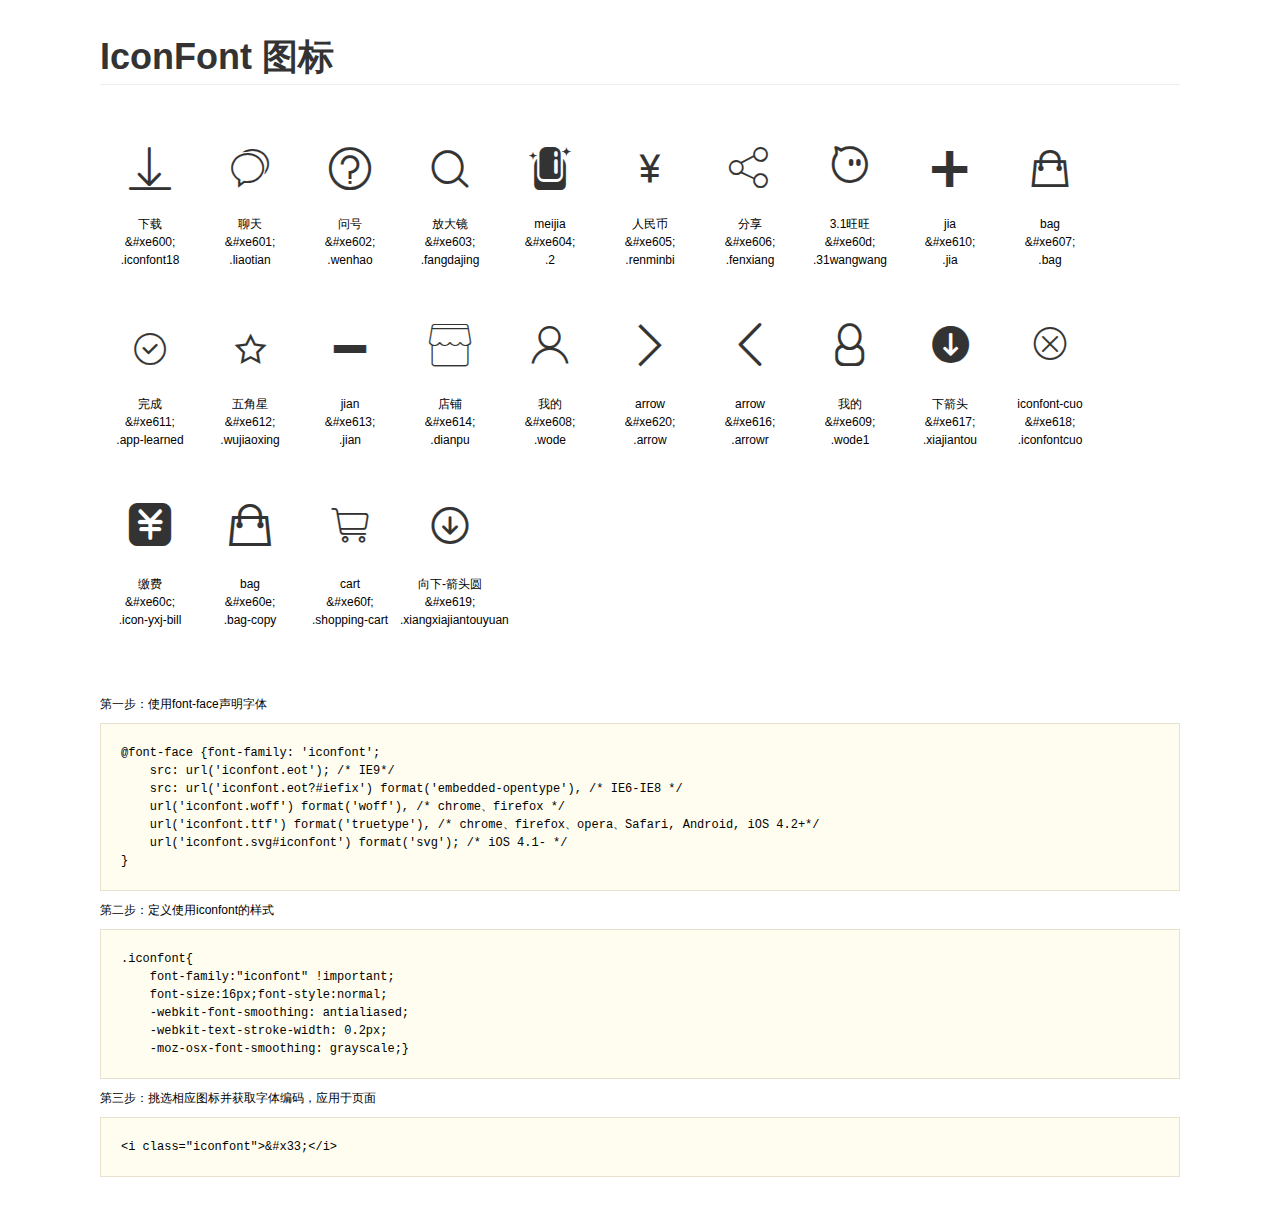
<file: images/iconfont/demo.html>
<!DOCTYPE html>
<html>
<head>
    <meta charset="utf-8"/>
    <title>IconFont</title>
    <link rel="stylesheet" href="demo.css">
    <link rel="stylesheet" href="iconfont.css">
</head>
<body>
    <div class="main">
        <h1>IconFont 图标</h1>
        <ul class="icon_lists clear">
            
                <li>
                <i class="icon iconfont">&#xe600;</i>
                    <div class="name">下载</div>
                    <div class="code">&amp;#xe600;</div>
                    <div class="fontclass">.iconfont18</div>
                </li>
            
                <li>
                <i class="icon iconfont">&#xe601;</i>
                    <div class="name">聊天</div>
                    <div class="code">&amp;#xe601;</div>
                    <div class="fontclass">.liaotian</div>
                </li>
            
                <li>
                <i class="icon iconfont">&#xe602;</i>
                    <div class="name">问号</div>
                    <div class="code">&amp;#xe602;</div>
                    <div class="fontclass">.wenhao</div>
                </li>
            
                <li>
                <i class="icon iconfont">&#xe603;</i>
                    <div class="name">放大镜</div>
                    <div class="code">&amp;#xe603;</div>
                    <div class="fontclass">.fangdajing</div>
                </li>
            
                <li>
                <i class="icon iconfont">&#xe604;</i>
                    <div class="name">meijia</div>
                    <div class="code">&amp;#xe604;</div>
                    <div class="fontclass">.2</div>
                </li>
            
                <li>
                <i class="icon iconfont">&#xe605;</i>
                    <div class="name">人民币</div>
                    <div class="code">&amp;#xe605;</div>
                    <div class="fontclass">.renminbi</div>
                </li>
            
                <li>
                <i class="icon iconfont">&#xe606;</i>
                    <div class="name">分享</div>
                    <div class="code">&amp;#xe606;</div>
                    <div class="fontclass">.fenxiang</div>
                </li>
            
                <li>
                <i class="icon iconfont">&#xe60d;</i>
                    <div class="name">3.1旺旺</div>
                    <div class="code">&amp;#xe60d;</div>
                    <div class="fontclass">.31wangwang</div>
                </li>
            
                <li>
                <i class="icon iconfont">&#xe610;</i>
                    <div class="name">jia</div>
                    <div class="code">&amp;#xe610;</div>
                    <div class="fontclass">.jia</div>
                </li>
            
                <li>
                <i class="icon iconfont">&#xe607;</i>
                    <div class="name">bag</div>
                    <div class="code">&amp;#xe607;</div>
                    <div class="fontclass">.bag</div>
                </li>
            
                <li>
                <i class="icon iconfont">&#xe611;</i>
                    <div class="name">完成</div>
                    <div class="code">&amp;#xe611;</div>
                    <div class="fontclass">.app-learned</div>
                </li>
            
                <li>
                <i class="icon iconfont">&#xe612;</i>
                    <div class="name">五角星</div>
                    <div class="code">&amp;#xe612;</div>
                    <div class="fontclass">.wujiaoxing</div>
                </li>
            
                <li>
                <i class="icon iconfont">&#xe613;</i>
                    <div class="name">jian</div>
                    <div class="code">&amp;#xe613;</div>
                    <div class="fontclass">.jian</div>
                </li>
            
                <li>
                <i class="icon iconfont">&#xe614;</i>
                    <div class="name">店铺</div>
                    <div class="code">&amp;#xe614;</div>
                    <div class="fontclass">.dianpu</div>
                </li>
            
                <li>
                <i class="icon iconfont">&#xe608;</i>
                    <div class="name">我的</div>
                    <div class="code">&amp;#xe608;</div>
                    <div class="fontclass">.wode</div>
                </li>
            
                <li>
                <i class="icon iconfont">&#xe620;</i>
                    <div class="name">arrow</div>
                    <div class="code">&amp;#xe620;</div>
                    <div class="fontclass">.arrow</div>
                </li>
            
                <li>
                <i class="icon iconfont">&#xe616;</i>
                    <div class="name">arrow</div>
                    <div class="code">&amp;#xe616;</div>
                    <div class="fontclass">.arrowr</div>
                </li>
            
                <li>
                <i class="icon iconfont">&#xe609;</i>
                    <div class="name">我的</div>
                    <div class="code">&amp;#xe609;</div>
                    <div class="fontclass">.wode1</div>
                </li>
            
                <li>
                <i class="icon iconfont">&#xe617;</i>
                    <div class="name">下箭头</div>
                    <div class="code">&amp;#xe617;</div>
                    <div class="fontclass">.xiajiantou</div>
                </li>
            
                <li>
                <i class="icon iconfont">&#xe618;</i>
                    <div class="name">iconfont-cuo</div>
                    <div class="code">&amp;#xe618;</div>
                    <div class="fontclass">.iconfontcuo</div>
                </li>
            
                <li>
                <i class="icon iconfont">&#xe60c;</i>
                    <div class="name">缴费</div>
                    <div class="code">&amp;#xe60c;</div>
                    <div class="fontclass">.icon-yxj-bill</div>
                </li>
            
                <li>
                <i class="icon iconfont">&#xe60e;</i>
                    <div class="name">bag</div>
                    <div class="code">&amp;#xe60e;</div>
                    <div class="fontclass">.bag-copy</div>
                </li>
            
                <li>
                <i class="icon iconfont">&#xe60f;</i>
                    <div class="name">cart</div>
                    <div class="code">&amp;#xe60f;</div>
                    <div class="fontclass">.shopping-cart</div>
                </li>
            
                <li>
                <i class="icon iconfont">&#xe619;</i>
                    <div class="name">向下-箭头圆</div>
                    <div class="code">&amp;#xe619;</div>
                    <div class="fontclass">.xiangxiajiantouyuan</div>
                </li>
            
        </ul>


        <div class="helps">
            第一步：使用font-face声明字体
            <pre>
@font-face {font-family: 'iconfont';
    src: url('iconfont.eot'); /* IE9*/
    src: url('iconfont.eot?#iefix') format('embedded-opentype'), /* IE6-IE8 */
    url('iconfont.woff') format('woff'), /* chrome、firefox */
    url('iconfont.ttf') format('truetype'), /* chrome、firefox、opera、Safari, Android, iOS 4.2+*/
    url('iconfont.svg#iconfont') format('svg'); /* iOS 4.1- */
}
</pre>
第二步：定义使用iconfont的样式
            <pre>
.iconfont{
    font-family:"iconfont" !important;
    font-size:16px;font-style:normal;
    -webkit-font-smoothing: antialiased;
    -webkit-text-stroke-width: 0.2px;
    -moz-osx-font-smoothing: grayscale;}
</pre>
第三步：挑选相应图标并获取字体编码，应用于页面
<pre>
&lt;i class="iconfont"&gt;&amp;#x33;&lt;/i&gt;
</pre>
        </div>

    </div>
</body>
</html>
</file>
<file: images/iconfont/iconfont.css>
@font-face {font-family: "iconfont";
  src: url('iconfont.eot?t=1467023312'); /* IE9*/
  src: url('iconfont.eot?t=1467023312#iefix') format('embedded-opentype'), /* IE6-IE8 */
  url('iconfont.woff?t=1467023312') format('woff'), /* chrome, firefox */
  url('iconfont.ttf?t=1467023312') format('truetype'), /* chrome, firefox, opera, Safari, Android, iOS 4.2+*/
  url('iconfont.svg?t=1467023312#iconfont') format('svg'); /* iOS 4.1- */
}

.iconfont {
  font-family:"iconfont" !important;
  font-size:16px;
  font-style:normal;
  -webkit-font-smoothing: antialiased;
  -webkit-text-stroke-width: 0.2px;
  -moz-osx-font-smoothing: grayscale;
}
.icon-iconfont18:before { content: "\e600"; }
.icon-liaotian:before { content: "\e601"; }
.icon-wenhao:before { content: "\e602"; }
.icon-fangdajing:before { content: "\e603"; }
.icon-2:before { content: "\e604"; }
.icon-renminbi:before { content: "\e605"; }
.icon-fenxiang:before { content: "\e606"; }
.icon-31wangwang:before { content: "\e60d"; }
.icon-jia:before { content: "\e610"; }
.icon-bag:before { content: "\e607"; }
.icon-app-learned:before { content: "\e611"; }
.icon-wujiaoxing:before { content: "\e612"; }
.icon-jian:before { content: "\e613"; }
.icon-dianpu:before { content: "\e614"; }
.icon-wode:before { content: "\e608"; }
.icon-arrow:before { content: "\e620"; }
.icon-arrowr:before { content: "\e616"; }
.icon-wode1:before { content: "\e609"; }
.icon-xiajiantou:before { content: "\e617"; }
.icon-iconfontcuo:before { content: "\e618"; }
.icon-icon-yxj-bill:before { content: "\e60c"; }
.icon-bag-copy:before { content: "\e60e"; }
.icon-shopping-cart:before { content: "\e60f"; }
.icon-xiangxiajiantouyuan:before { content: "\e619"; }
</file>
<file: images/iconfont/demo.css>
*{margin: 0;padding: 0;list-style: none;}
/*
KISSY CSS Reset
理念：1. reset 的目的不是清除浏览器的默认样式，这仅是部分工作。清除和重置是紧密不可分的。
2. reset 的目的不是让默认样式在所有浏览器下一致，而是减少默认样式有可能带来的问题。
3. reset 期望提供一套普适通用的基础样式。但没有银弹，推荐根据具体需求，裁剪和修改后再使用。
特色：1. 适应中文；2. 基于最新主流浏览器。
维护：玉伯<lifesinger@gmail.com>, 正淳<ragecarrier@gmail.com>
 */

/** 清除内外边距 **/
body, h1, h2, h3, h4, h5, h6, hr, p, blockquote, /* structural elements 结构元素 */
dl, dt, dd, ul, ol, li, /* list elements 列表元素 */
pre, /* text formatting elements 文本格式元素 */
form, fieldset, legend, button, input, textarea, /* form elements 表单元素 */
th, td /* table elements 表格元素 */ {
  margin: 0;
  padding: 0;
}

/** 设置默认字体 **/
body,
button, input, select, textarea /* for ie */ {
  font: 12px/1.5 tahoma, arial, \5b8b\4f53, sans-serif;
}
h1, h2, h3, h4, h5, h6 { font-size: 100%; }
address, cite, dfn, em, var { font-style: normal; } /* 将斜体扶正 */
code, kbd, pre, samp { font-family: courier new, courier, monospace; } /* 统一等宽字体 */
small { font-size: 12px; } /* 小于 12px 的中文很难阅读，让 small 正常化 */

/** 重置列表元素 **/
ul, ol { list-style: none; }

/** 重置文本格式元素 **/
a { text-decoration: none; }
a:hover { text-decoration: underline; }


/** 重置表单元素 **/
legend { color: #000; } /* for ie6 */
fieldset, img { border: 0; } /* img 搭车：让链接里的 img 无边框 */
button, input, select, textarea { font-size: 100%; } /* 使得表单元素在 ie 下能继承字体大小 */
/* 注：optgroup 无法扶正 */

/** 重置表格元素 **/
table { border-collapse: collapse; border-spacing: 0; }

/* 清除浮动 */
.ks-clear:after, .clear:after {
  content: '\20';
  display: block;
  height: 0;
  clear: both;
}
.ks-clear, .clear {
  *zoom: 1;
}

.main {padding: 30px 100px;}
.main h1{font-size:36px; color:#333; text-align:left;margin-bottom:30px; border-bottom: 1px solid #eee;}

.helps{margin-top:40px;}
.helps pre{
  padding:20px;
  margin:10px 0;
  border:solid 1px #e7e1cd;
  background-color: #fffdef;
  overflow: auto;
}

.icon_lists li{
  float:left;
  width: 100px;
  height:180px;
  text-align: center;
}
.icon_lists .icon{
  font-size: 42px;
  line-height: 100px;
  margin: 10px 0;
  color:#333;
  -webkit-transition: font-size 0.25s ease-out 0s;
  -moz-transition: font-size 0.25s ease-out 0s;
  transition: font-size 0.25s ease-out 0s;

}
.icon_lists .icon:hover{
  font-size: 100px;
}
</file>
